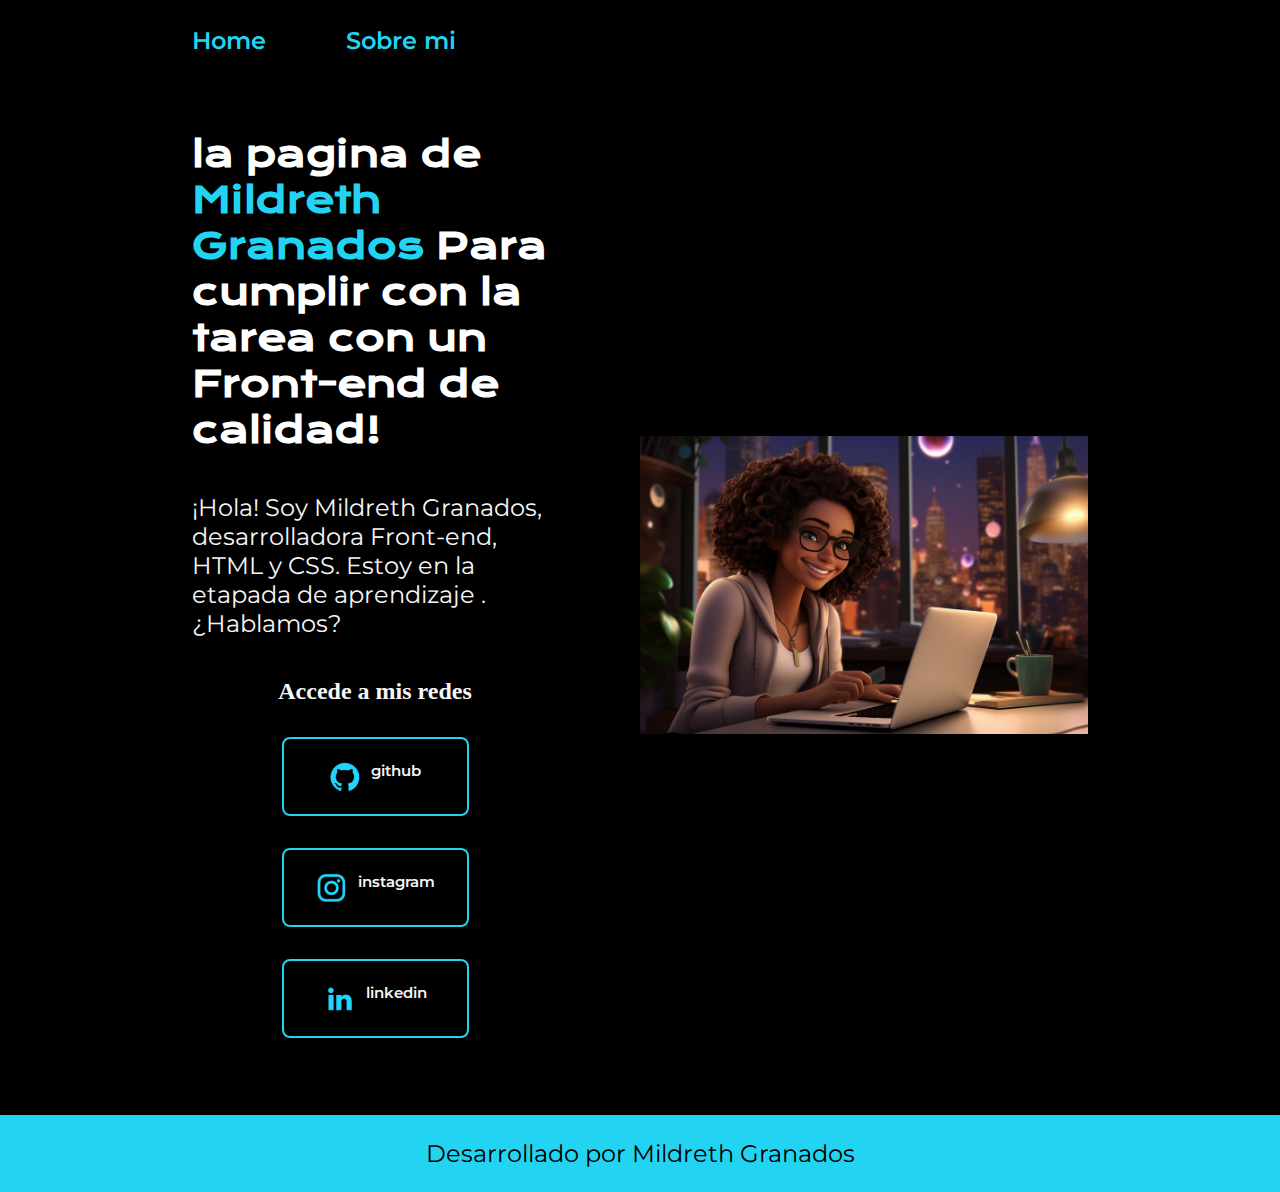
<file: index.html>
<!DOCTYPE html>
<html lang="es">
    <head>
        <meta charset="UTF-8">
        <meta name="viewport" content="width=device-width, initial-scale=1.0">
        <title>Portafolio Mildreth Granados</title>
        <link rel="stylesheet" href="./styles/style.css">
    </head>

    <body>
        <header class="header">
           <nav class="header-menu">
            <a class="header-menu-link" href="index.html">Home</a>
            <a class="header-menu-link" href="about.html">Sobre mi</a>
           </nav>
         </header>
         <!-- <img src="cat.png" class="imagengato" alt="Imagen"> -->

        <main class="presentacion">
            <section class="presentacion-contenido">
                 <h1 class="presentacion-contenido-titulo">la pagina de <strong class="titulo-destaque">Mildreth Granados</strong>  Para cumplir 
                      con la tarea con un Front-end de calidad! </h1>
                
                     <p class="presentacion-contenido-texto">¡Hola! Soy Mildreth Granados, desarrolladora
                     Front-end, HTML y CSS. Estoy en la etapada de aprendizaje . ¿Hablamos?
                     </p>

                     <div class="presentacion-enlaces"> 
                     <h2 class="presentacion-enlace-subtitulo">Accede a mis redes</h2>
                     <a class="presentacion-enlaces-link" href="https://github.com/"> 
                        <img src="./assets/github (1).png" >github</a>
                     <a class="presentacion-enlaces-link" href="https://www.facebook.com/profile.php?id=100082007119355&mibextid=JRoKGi"> 
                        <img src="./assets/instagram.png" > instagram</a> 

                        <a class="presentacion-enlaces-link" href="https://www.linkedin.com/feed/"> 
                            <img src="./assets/linkedin.png" > linkedin</a>
                     </div>
                 

                 </section>
                 
                 <img class="presentacion-imagen" src="./assets/desarrolladora.jpg" alt="imagen-desarrolladora">
                
         </main>
        

     <footer class="footer">

        <!-- <a href="https://www.freepik.es/search">Icono de Freepik</a></p> -->
       <p>Desarrollado por Mildreth Granados</p>
        
     </footer>
    
    </body>
</html>
</file>
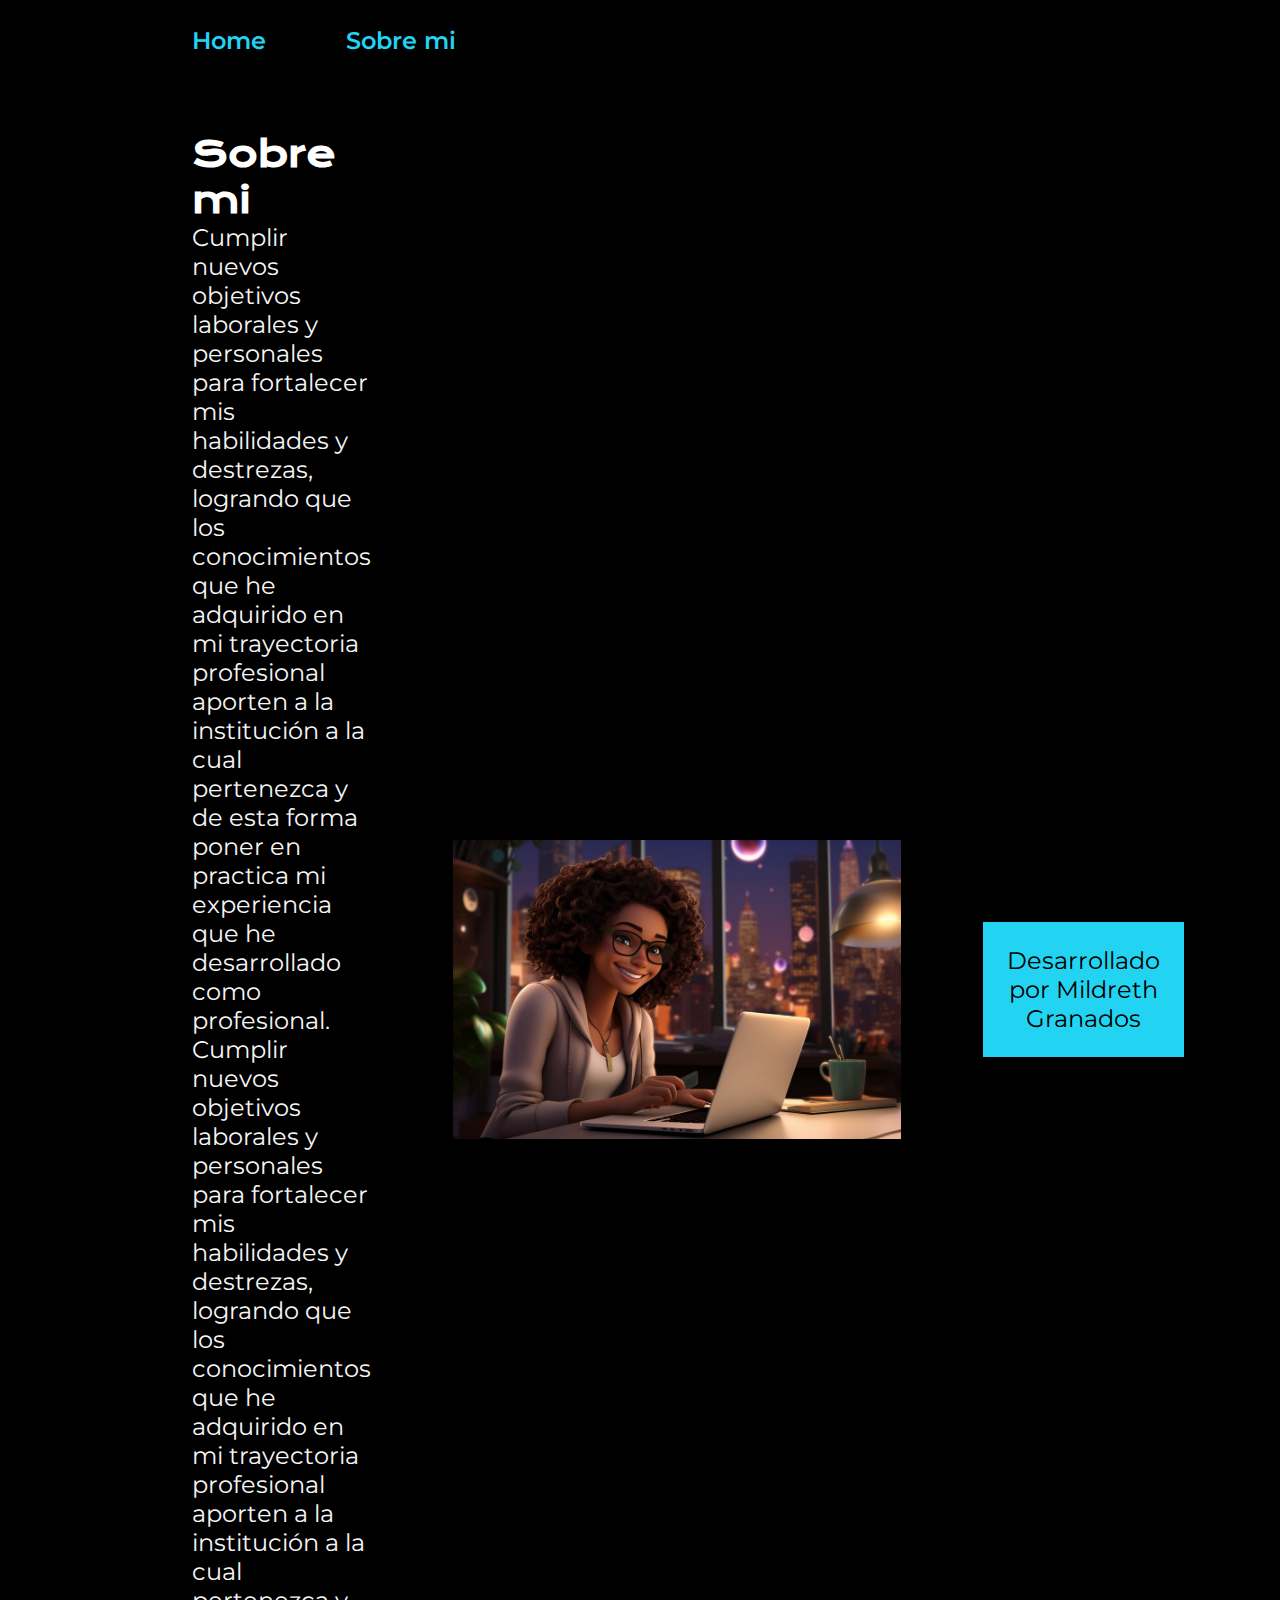
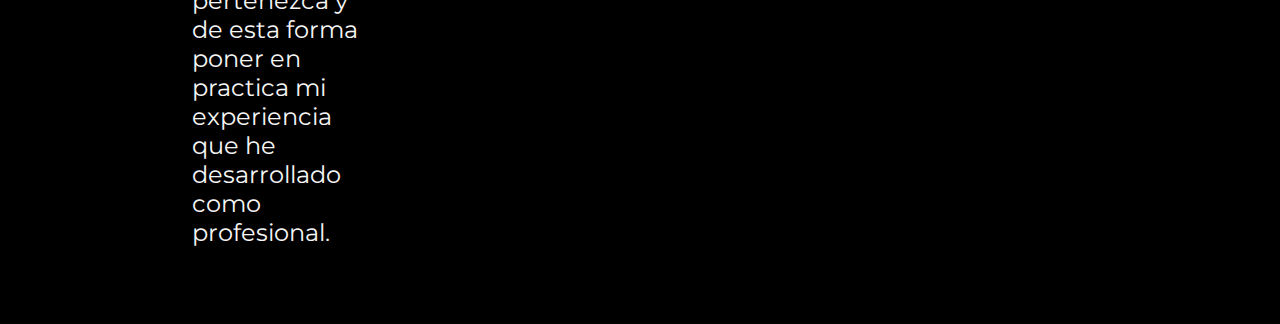
<file: about.html>
<!DOCTYPE html>
<html lang="es-mx">
<head>
    <meta charset="UTF-8">
    <meta name="viewport" content="width=device-width, initial-scale=1.0">
    <title>Sobre mi</title>
    <link rel="stylesheet" href="./styles/style.css">
</head>
<body>
    <header class="header">
        <nav class="header-menu">
         <a class="header-menu-link" href="index.html">Home</a>
         <a class="header-menu-link" href="about.html">Sobre mi</a>
        </nav>
      </header>  
      <main class="presentacion">
        <section class="prensentacion-contenido">
            <h1 class="presentacion-contenido-titulo">Sobre mi </h1>
            <p class="presentacion-contenido-texto">Cumplir nuevos objetivos laborales y personales para fortalecer
                 mis habilidades y destrezas, logrando que los conocimientos
                 que he adquirido en mi trayectoria profesional aporten a la 
                 institución a la cual pertenezca y de esta forma poner en practica mi experiencia que he desarrollado 
                 como profesional.</p>
            <p class="presentacion-contenido-texto">Cumplir nuevos objetivos laborales y 
                personales para fortalecer mis habilidades y destrezas, logrando
                 que los conocimientos que he adquirido en mi trayectoria profesional aporten a la institución a la cual pertenezca y de esta 
                forma poner en practica mi experiencia que he desarrollado 
                como profesional.</p>
        </section>

        <img class="presentacion-imagen" src="./assets/desarrolladora.jpg" alt="imagen-desarrolladora">
      
     <footer class="footer">

        <!-- <a href="https://www.freepik.es/search">Icono de Freepik</a></p> -->
       <p>Desarrollado por Mildreth Granados</p>
        
     </footer>
</body>
</html>
</file>
<file: styles/style.css>
@import url('https://fonts.googleapis.com/css2?family=Krona+One&family=Montserrat:wght@400;600&display=swap');

:root{
    --color-primario: #000000;
    --color-segundario: #f6f6f6;
    --color-terciario: #22d4f2;
    --fuente-monserrat: 'Montserrat', sans-serif;
    --fuente-krona: 'Krona One', sans-serif ;
    --color-hover: #272727;
}
*{
    padding: 0;
    margin: 0;
}


body{
    background-color: var(--color-primario) ;
    color: var(--color-segundario);
    box-sizing: border-box;
}

.header{
padding: 2% 0% 0% 15%;


}

.header-menu{
display: flex;
gap: 80px;

}

.header-menu-link{
font-size: 1.5rem;
font-weight: 600;
color: var(--color-terciario);
text-decoration: none;
font-family: var(--fuente-monserrat);
}
h1{
    color: #FFFFFF;
}
a {
    color: #000000;
}

.imagen-desarrolladora{
    width: 500px;
}

.presentacion{
    display: flex;
    align-items: center;
    padding: 6% 15%;
    justify-content: space-between;
    gap: 82px;
}
.presentacion-contenido{
    width: 50%;
    display: flex;
    flex-direction: column;
    gap: 40px;

}
.presentacion-contenido-titulo{
    font-size: 2.25rem;
    font-family: var(--fuente-krona);
}

.titulo-destaque{
    color: var(--color-terciario);  
}

.presentacion-contenido-texto{
    font-size: 1.5rem;
    font-family: var(--fuente-monserrat);
}
.presentacion-enlaces{
    display: flex;
    justify-content:s space-between;
    flex-direction: column;
    align-items: center;
    gap: 32px;
    
}
.presentacion-enlaces-link{
    width: 50%;
    text-align: center;
    padding: 21.5px 0;
    border-radius: 8px;
    font-size: 15px;
    font-weight: 600;
    text-decoration: none;
    color: var(--color-segundario);
    border: 2px solid var(--color-terciario);
    display: flex;
    justify-content: center;
    gap: 10px;
    font-family: var(--fuente-monserrat);

}

.presentacion-enlaces-link:hover{
    background-color: var(--color-hover);
}
.presentacion-imagen{
    width: 50%;
}

.footer{
    background-color: var(--color-terciario);
    padding: 1.5rem;
    color: var(--color-primario);
    text-align: center;
    font-family: var(--fuente-monserrat);
    font-size: 1.5rem;
    font-weight: 400;

}
@media(max-width: 1200px){
    .header{
        padding: 10%;
    }
.header-menu{
    justify-content: center;
}

   .presentacion{
    flex-direction: column-reverse;
    padding: 5%;
   }
   .presentacion-contenido{
    width: auto;
   }
}
</file>
